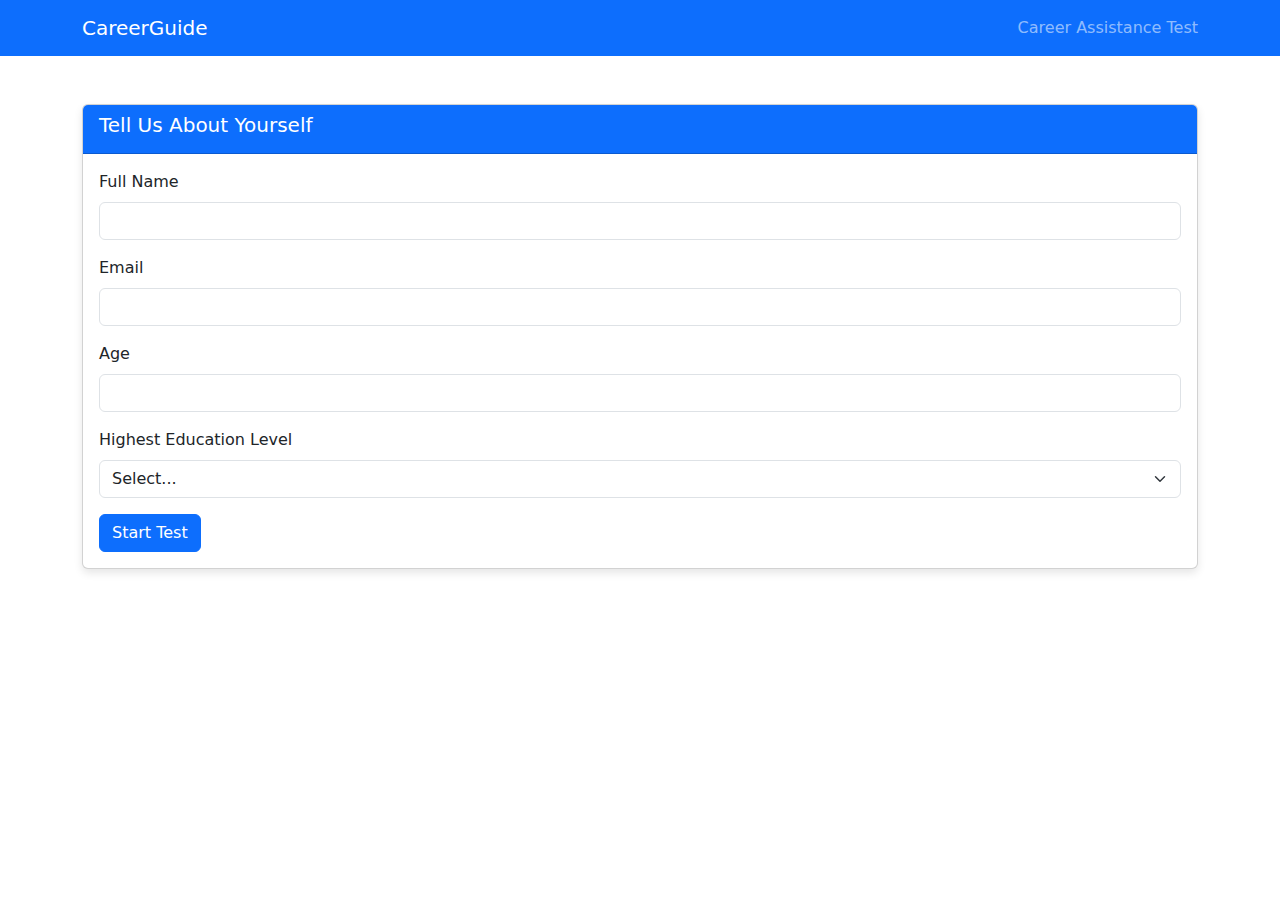
<file: target/classes/templates/careerAdvice.html>
<!DOCTYPE html>
<html>
<head>
    <meta charset="UTF-8">
    <meta name="viewport" content="width=device-width, initial-scale=1.0">
    <title>Career Assistance Test</title>
    <link href="https://cdn.jsdelivr.net/npm/bootstrap@5.3.0/dist/css/bootstrap.min.css" rel="stylesheet">
    <style>
        .question-card {
            margin-bottom: 2rem;
            box-shadow: 0 4px 8px rgba(0,0,0,0.1);
        }
        .progress {
            height: 10px;
            margin-bottom: 2rem;
        }
        .option-btn {
            text-align: left;
            margin-bottom: 0.5rem;
        }
        .result-card {
            margin-bottom: 1.5rem;
            border-left: 4px solid #0d6efd;
        }
    </style>
</head>
<body>
    <!-- Navigation -->
    <nav class="navbar navbar-expand-lg navbar-dark bg-primary">
        <div class="container">
            <a class="navbar-brand" href="/">CareerGuide</a>
            <span class="navbar-text">Career Assistance Test</span>
        </div>
    </nav>

    <!-- Test Container -->
    <div class="container my-5" id="test-container">
        <!-- User Info Form -->
        <div class="card question-card" id="user-info-section">
            <div class="card-header bg-primary text-white">
                <h5>Tell Us About Yourself</h5>
            </div>
            <div class="card-body">
                <form id="user-info-form">
                    <div class="mb-3">
                        <label for="name" class="form-label">Full Name</label>
                        <input type="text" class="form-control" id="name" required>
                    </div>
                    <div class="mb-3">
                        <label for="email" class="form-label">Email</label>
                        <input type="email" class="form-control" id="email" required>
                    </div>
                    <div class="mb-3">
                        <label for="age" class="form-label">Age</label>
                        <input type="number" class="form-control" id="age" required>
                    </div>
                    <div class="mb-3">
                        <label for="education" class="form-label">Highest Education Level</label>
                        <select class="form-select" id="education" required>
                            <option value="">Select...</option>
                            <option value="high_school">High School</option>
                            <option value="bachelor">Bachelor's Degree</option>
                            <option value="master">Master's Degree</option>
                            <option value="phd">PhD</option>
                            <option value="other">Other</option>
                        </select>
                    </div>
                    <button type="button" class="btn btn-primary" onclick="startTest()">Start Test</button>
                </form>
            </div>
        </div>

        <!-- Questions Section (initially hidden) -->
        <div id="questions-section" style="display: none;">
            <div class="d-flex justify-content-between mb-3">
                <span id="progress-text">Question 1 of 10</span>
                <div class="w-50">
                    <div class="progress">
                        <div id="progress-bar" class="progress-bar" role="progressbar" style="width: 10%"></div>
                    </div>
                </div>
            </div>

            <div class="card question-card">
                <div class="card-header bg-primary text-white">
                    <h5 id="question-text">Question text goes here</h5>
                </div>
                <div class="card-body" id="options-container">
                    <!-- Options will be inserted here by JavaScript -->
                </div>
            </div>

            <div class="d-flex justify-content-between mt-3">
                <button id="prev-btn" class="btn btn-secondary" disabled>Previous</button>
                <button id="next-btn" class="btn btn-primary">Next</button>
            </div>
        </div>
    </div>

    <!-- Results Section (initially hidden) -->
    <div class="container my-5" id="results-section" style="display: none;">
        <div class="card">
            <div class="card-header bg-success text-white">
                <h3>Your Career Recommendations</h3>
            </div>
            <div class="card-body">
                <div id="career-results">
                    <!-- Results will be inserted here by JavaScript -->
                </div>
                <div class="mt-4">
                    <h4>Suggested Learning Path</h4>
                    <div id="learning-path"></div>
                </div>
                <div class="mt-4">
                    <h4>Job Opportunities</h4>
                    <div id="job-opportunities"></div>
                </div>
                <div class="mt-4">
                    <button class="btn btn-primary" onclick="window.location.href='/'">Back to Home</button>
                </div>
            </div>
        </div>
    </div>

    <script src="https://cdn.jsdelivr.net/npm/bootstrap@5.3.0/dist/js/bootstrap.bundle.min.js"></script>
    <script>
        // Test questions data
        const testQuestions = [
            {
                id: 1,
                category: "interests",
                text: "Which of these activities do you enjoy the most?",
                options: [
                    "Solving complex problems",
                    "Creating art or designing things",
                    "Helping and working with people",
                    "Analyzing data and patterns",
                    "Building or fixing things"
                ]
            },
            {
                id: 2,
                category: "strengths",
                text: "What are you naturally good at?",
                options: [
                    "Mathematics and logical thinking",
                    "Creative thinking and imagination",
                    "Communication and teamwork",
                    "Attention to detail",
                    "Practical hands-on skills"
                ]
            },
            {
                id: 3,
                category: "experiences",
                text: "Which of these have you had the most experience with?",
                options: [
                    "Programming or technical projects",
                    "Artistic or creative projects",
                    "Team leadership or mentoring",
                    "Data analysis or research",
                    "Hands-on technical work"
                ]
            },
            {
                id: 4,
                category: "goals",
                text: "What are your primary career goals?",
                options: [
                    "Developing innovative technology",
                    "Expressing creativity",
                    "Helping others succeed",
                    "Solving complex problems",
                    "Building practical solutions"
                ]
            }
        ];

        let currentQuestion = 0;
        let userResponses = {};
        let userInfo = {};

        function startTest() {
            // Validate user info
            const name = document.getElementById('name').value.trim();
            const email = document.getElementById('email').value.trim();
            const age = document.getElementById('age').value.trim();
            const education = document.getElementById('education').value;
            
            if (!name || !email || !age || !education) {
                alert('Please fill in all fields');
                return;
            }

            // Save user info
            userInfo = {
                name: name,
                email: email,
                age: age,
                education: education
            };

            // Hide user info section and show questions
            document.getElementById('user-info-section').style.display = 'none';
            document.getElementById('questions-section').style.display = 'block';

            // Load first question
            loadQuestion(currentQuestion);
        }

        function loadQuestion(index) {
            const question = testQuestions[index];
            document.getElementById('question-text').textContent = question.text;
            
            const optionsContainer = document.getElementById('options-container');
            optionsContainer.innerHTML = '';
            
            question.options.forEach((option, i) => {
                const optionDiv = document.createElement('div');
                optionDiv.className = 'form-check';
                
                const input = document.createElement('input');
                input.className = 'form-check-input';
                input.type = 'radio';
                input.name = 'question-option';
                input.id = `option-${i}`;
                input.value = option;
                
                // Check if this option was previously selected
                if (userResponses[question.id] && userResponses[question.id].response === option) {
                    input.checked = true;
                }
                
                const label = document.createElement('label');
                label.className = 'form-check-label';
                label.htmlFor = `option-${i}`;
                label.textContent = option;
                
                optionDiv.appendChild(input);
                optionDiv.appendChild(label);
                optionsContainer.appendChild(optionDiv);
            });

            // Update progress
            updateProgress(index);
        }

        function updateProgress(index) {
            document.getElementById('progress-text').textContent = 
                `Question ${index + 1} of ${testQuestions.length}`;
            document.getElementById('progress-bar').style.width = 
                `${((index + 1) / testQuestions.length) * 100}%`;

            // Update navigation buttons
            document.getElementById('prev-btn').disabled = index === 0;
            document.getElementById('next-btn').textContent = 
                index === testQuestions.length - 1 ? 'Submit' : 'Next';
        }

        function saveResponse() {
            const selectedOption = document.querySelector('input[name="question-option"]:checked');
            if (selectedOption) {
                const question = testQuestions[currentQuestion];
                userResponses[question.id] = {
                    questionId: question.id,
                    response: selectedOption.value,
                    category: question.category
                };
                return true;
            }
            return false;
        }

        document.getElementById('next-btn').addEventListener('click', () => {
            if (!saveResponse()) {
                alert('Please select an option before continuing');
                return;
            }

            if (currentQuestion < testQuestions.length - 1) {
                currentQuestion++;
                loadQuestion(currentQuestion);
            } else {
                submitTest();
            }
        });

        document.getElementById('prev-btn').addEventListener('click', () => {
            if (currentQuestion > 0) {
                currentQuestion--;
                loadQuestion(currentQuestion);
            }
        });

        function submitTest() {
            // Hide test section and show results
            document.getElementById('questions-section').style.display = 'none';
            document.getElementById('results-section').style.display = 'block';

            // Generate results based on responses (client-side only)
            const results = generateResults();
            displayResults(results);
        }

        function generateResults() {
            // Simple client-side analysis based on responses
            const scores = {
                technical: 0,
                creative: 0,
                social: 0,
                analytical: 0,
                practical: 0
            };

            // Score responses
            Object.values(userResponses).forEach(response => {
                const answer = response.response.toLowerCase();
                
                if (answer.includes("problem") || answer.includes("code") || answer.includes("programming")) {
                    scores.technical += 2;
                }
                if (answer.includes("art") || answer.includes("design") || answer.includes("creative")) {
                    scores.creative += 2;
                }
                if (answer.includes("help") || answer.includes("team") || answer.includes("communicat")) {
                    scores.social += 2;
                }
                if (answer.includes("analy") || answer.includes("data") || answer.includes("research")) {
                    scores.analytical += 2;
                }
                if (answer.includes("build") || answer.includes("fix") || answer.includes("practical")) {
                    scores.practical += 2;
                }
            });

            // Determine dominant category
            const dominantCategory = Object.keys(scores).reduce((a, b) => scores[a] > scores[b] ? a : b);

            // Generate recommendations based on dominant category
            return generateRecommendations(dominantCategory, userInfo.education);
        }

        function generateRecommendations(category, educationLevel) {
            const recommendations = {
                careers: [],
                learningPath: [],
                jobOpportunities: []
            };

            switch (category) {
                case "technical":
                    recommendations.careers = [
                        "Software Developer",
                        "DevOps Engineer",
                        "Systems Architect"
                    ];
                    recommendations.learningPath = [
                        "Complete a programming certification (Java, Python, etc.)",
                        "Learn about cloud computing platforms (AWS, Azure)",
                        "Study software development methodologies (Agile, Scrum)"
                    ];
                    break;
                case "creative":
                    recommendations.careers = [
                        "Graphic Designer",
                        "UI/UX Designer",
                        "Creative Director"
                    ];
                    recommendations.learningPath = [
                        "Learn design tools (Adobe Creative Suite, Figma)",
                        "Study color theory and typography",
                        "Build a portfolio of creative work"
                    ];
                    break;
                case "social":
                    recommendations.careers = [
                        "Human Resources Specialist",
                        "Career Counselor",
                        "Team Manager"
                    ];
                    recommendations.learningPath = [
                        "Develop communication and leadership skills",
                        "Learn conflict resolution techniques",
                        "Study organizational behavior"
                    ];
                    break;
                case "analytical":
                    recommendations.careers = [
                        "Data Analyst",
                        "Business Intelligence Specialist",
                        "Research Scientist"
                    ];
                    recommendations.learningPath = [
                        "Learn data analysis tools (Excel, SQL, Tableau)",
                        "Study statistics and data visualization",
                        "Take courses in machine learning basics"
                    ];
                    break;
                case "practical":
                    recommendations.careers = [
                        "Mechanical Engineer",
                        "Construction Manager",
                        "Manufacturing Specialist"
                    ];
                    recommendations.learningPath = [
                        "Learn CAD software",
                        "Study materials science",
                        "Get safety certifications"
                    ];
                    break;
            }

            // Add job opportunities based on education level
            if (educationLevel === "high_school") {
                recommendations.jobOpportunities = [
                    "Entry-level positions in your field",
                    "Apprenticeship programs",
                    "Internship opportunities"
                ];
            } else if (educationLevel === "bachelor") {
                recommendations.jobOpportunities = [
                    "Junior roles in your recommended field",
                    "Graduate training programs",
                    "Specialist entry positions"
                ];
            } else {
                recommendations.jobOpportunities = [
                    "Mid-level to senior positions",
                    "Management roles",
                    "Specialist consulting positions"
                ];
            }

            return recommendations;
        }

        function displayResults(results) {
            const resultsContainer = document.getElementById('career-results');
            resultsContainer.innerHTML = `
                <div class="card result-card">
                    <div class="card-body">
                        <h4 class="card-title">Based on your responses, we recommend exploring these career paths:</h4>
                        <ul class="list-group list-group-flush">
                            ${results.careers.map(career => `<li class="list-group-item">${career}</li>`).join('')}
                        </ul>
                    </div>
                </div>
            `;

            document.getElementById('learning-path').innerHTML = `
                <div class="card result-card">
                    <div class="card-body">
                        <ul class="list-group list-group-flush">
                            ${results.learningPath.map(item => `<li class="list-group-item">${item}</li>`).join('')}
                        </ul>
                    </div>
                </div>
            `;

            document.getElementById('job-opportunities').innerHTML = `
                <div class="card result-card">
                    <div class="card-body">
                        <h5 class="card-title">Companies currently hiring for these roles:</h5>
                        <ul class="list-group list-group-flush">
                            ${results.jobOpportunities.map(job => `<li class="list-group-item">${job}</li>`).join('')}
                        </ul>
                    </div>
                </div>
            `;
        }
    </script>
</body>
</html>
</file>
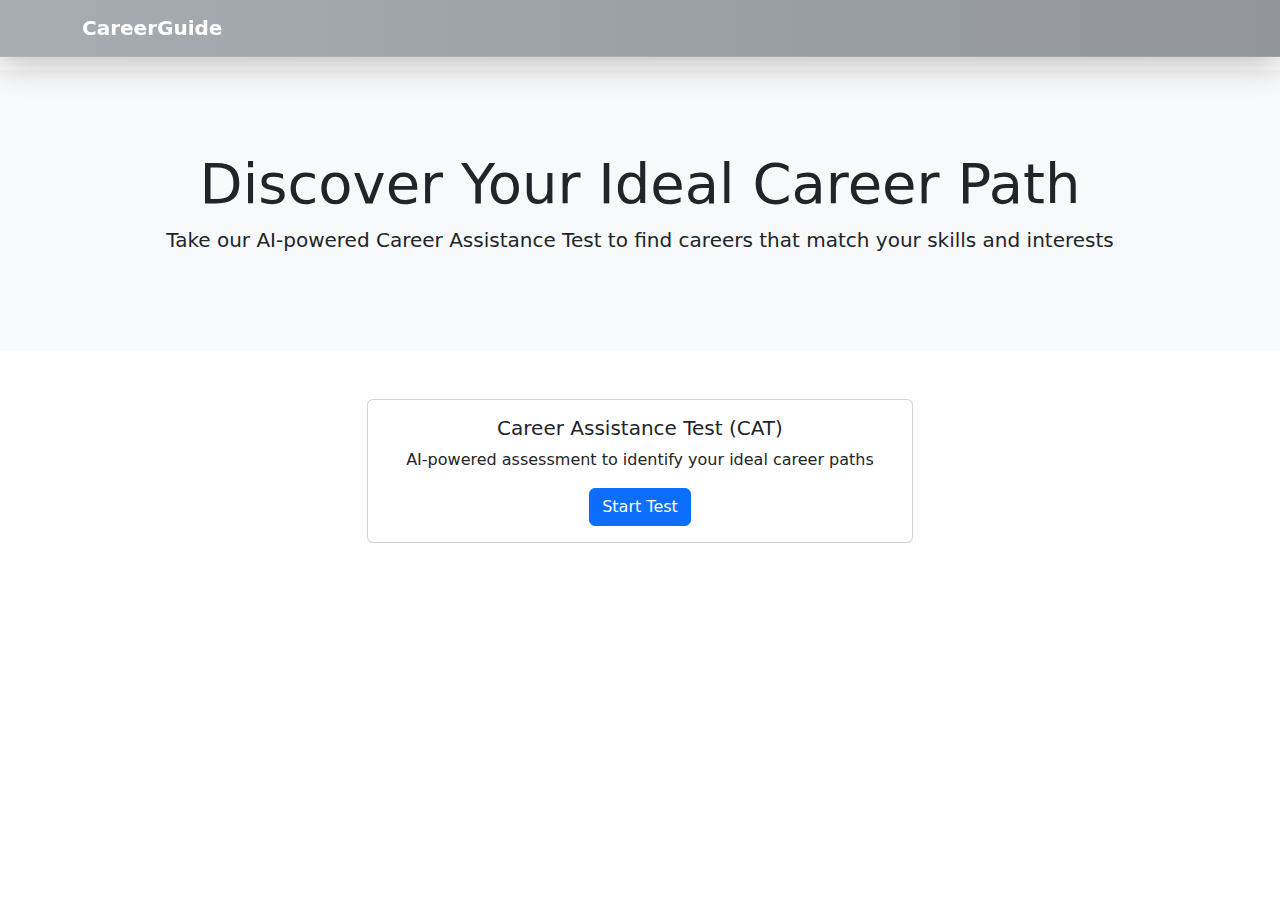
<file: target/classes/templates/CAT.html>
<!DOCTYPE html>
<html xmlns:th="http://www.thymeleaf.org">
<head>
    <meta charset="UTF-8">
    <meta name="viewport" content="width=device-width, initial-scale=1.0">
    <title>Career Guidance System</title>
    <link href="https://cdn.jsdelivr.net/npm/bootstrap@5.3.0/dist/css/bootstrap.min.css" rel="stylesheet">
    <style>
        /* Gray Gradient Glassy Navbar */
        .glass-navbar {
            background: linear-gradient(to right, rgba(108, 117, 125, 0.6), rgba(73, 80, 87, 0.6));
            backdrop-filter: blur(10px);
            -webkit-backdrop-filter: blur(10px);
            border-bottom: 1px solid rgba(255, 255, 255, 0.1);
            box-shadow: 0 8px 32px 0 rgba(0, 0, 0, 0.25);
            animation: fadeInDown 0.8s ease-in-out;
            transition: all 0.3s ease;
        }

        @keyframes fadeInDown {
            from {
                opacity: 0;
                transform: translateY(-20px);
            }
            to {
                opacity: 1;
                transform: translateY(0);
            }
        }

        .navbar-brand {
            font-weight: bold;
            color: white !important;
        }

        .hero-section {
            background-color: #f8f9fa;
            padding: 5rem 0;
            text-align: center;
        }

        .test-card {
            transition: transform 0.3s;
            cursor: pointer;
        }

        .test-card:hover {
            transform: scale(1.05);
            box-shadow: 0 10px 20px rgba(0, 0, 0, 0.2);
        }
    </style>
</head>
<body>
    <!-- Navigation -->
    <nav class="navbar navbar-expand-lg glass-navbar fixed-top">
        <div class="container">
            <a class="navbar-brand" href="#">CareerGuide</a>
        </div>
    </nav>

    <!-- Spacer for fixed navbar -->
    <div style="height: 70px;"></div>

    <!-- Hero Section -->
    <section class="hero-section">
        <div class="container">
            <h1 class="display-4">Discover Your Ideal Career Path</h1>
            <p class="lead">Take our AI-powered Career Assistance Test to find careers that match your skills and interests</p>
        </div>
    </section>

    <!-- Test Selection -->
    <section class="container my-5">
        <div class="row justify-content-center">
            <div class="col-md-6">
                <div class="card test-card" onclick="location.href='/career-advice'">
                    <div class="card-body text-center">
                        <h5 class="card-title">Career Assistance Test (CAT)</h5>
                        <p class="card-text">AI-powered assessment to identify your ideal career paths</p>
                        <button class="btn btn-primary">Start Test</button>
                    </div>
                </div>
            </div>
        </div>
    </section>

    <script src="https://cdn.jsdelivr.net/npm/bootstrap@5.3.0/dist/js/bootstrap.bundle.min.js"></script>
</body>
</html>
</file>
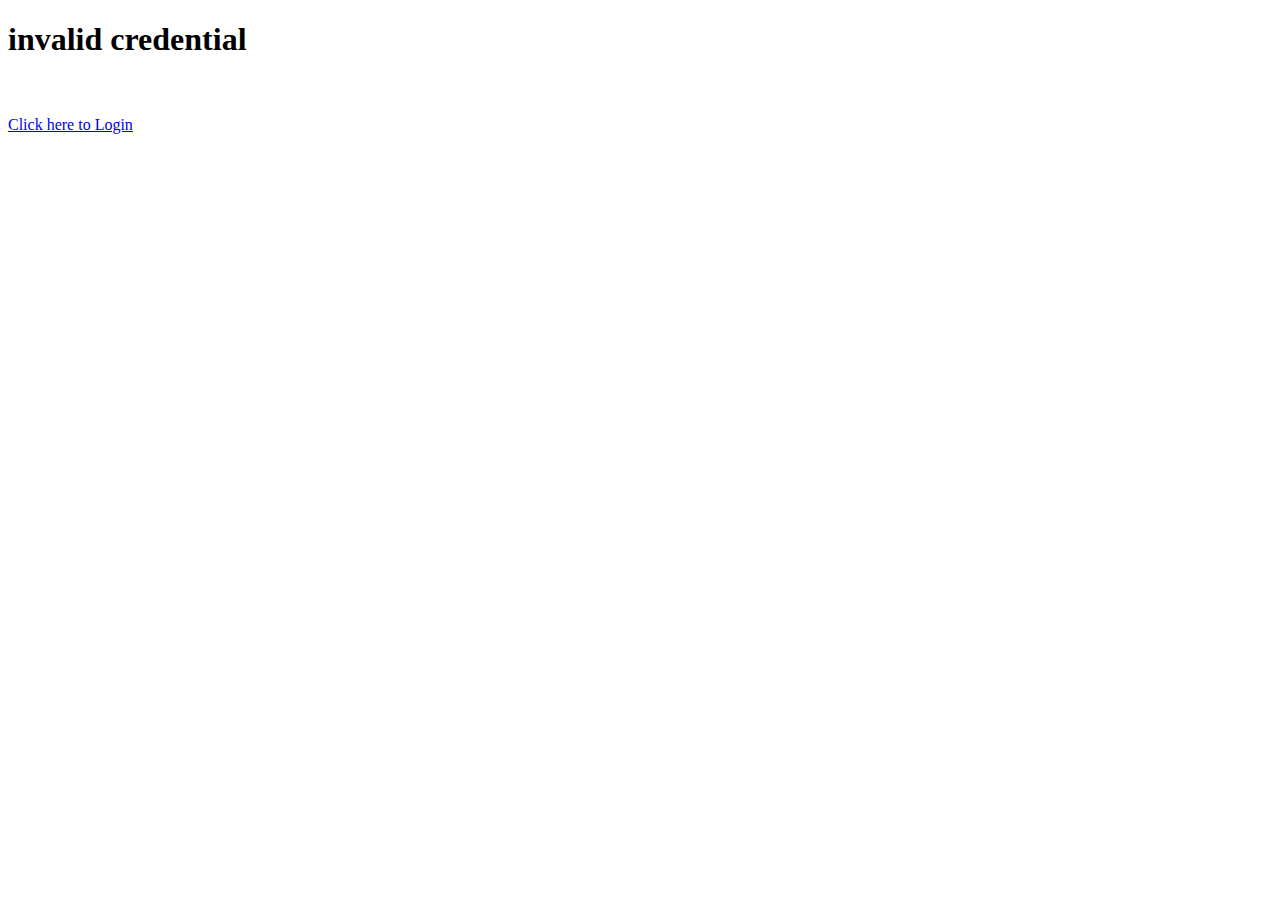
<file: target/classes/templates/loginfail.html>
<!DOCTYPE html>
<html>
<head>
<meta charset="UTF-8">
<title>Insert title here</title>
</head>
<body>
<h1>invalid credential</h1>
<br><br>
<a  href="/map-login">Click here to Login</a>
</body>
</html>
</file>
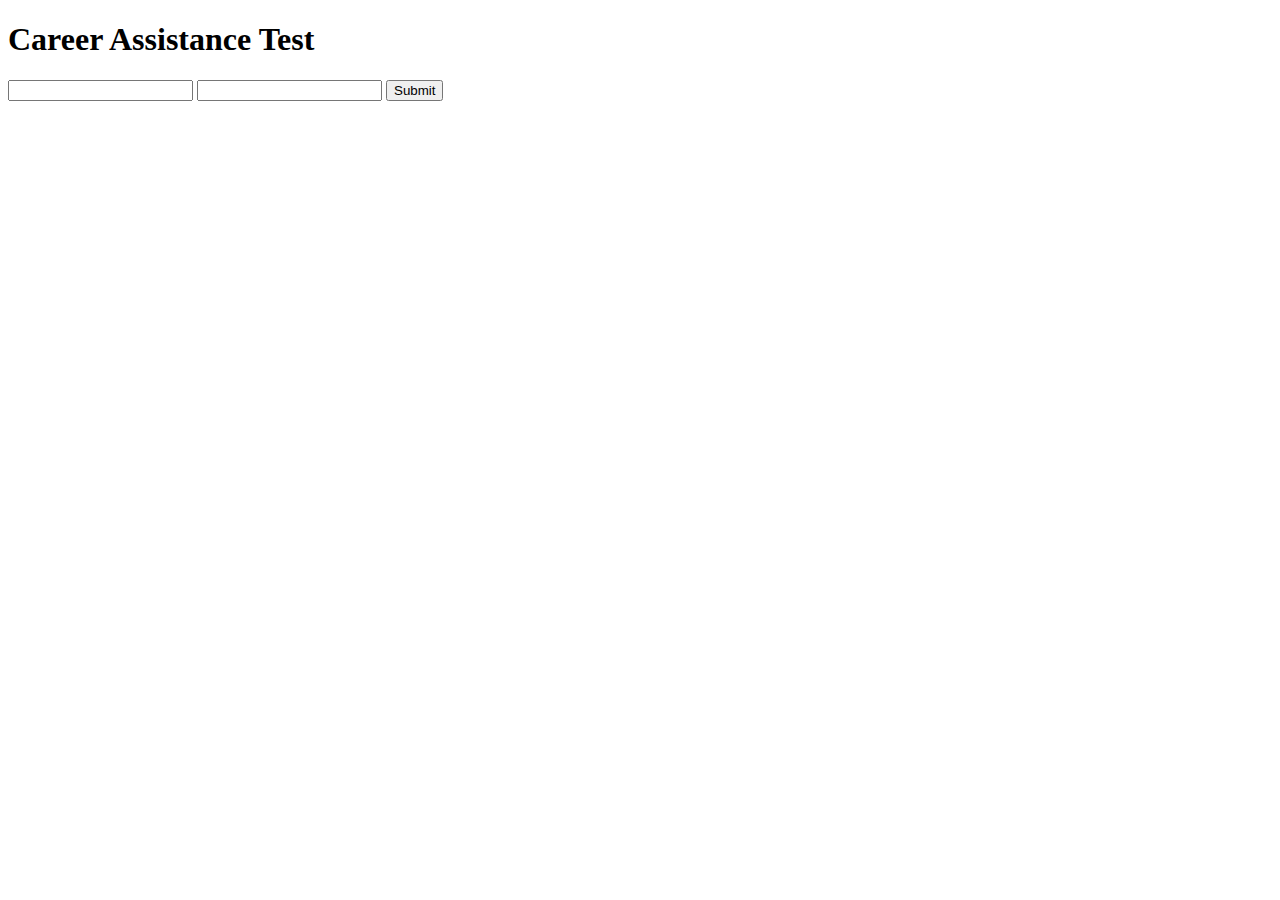
<file: target/classes/templates/quiz.html>
<!DOCTYPE html>
<html xmlns:th="http://www.thymeleaf.org">
<head>
    <title>Career Assistance Test</title>
</head>
<body>
    <h1>Career Assistance Test</h1>
    <form action="/submit" method="post">
  <input type="text" name="name" />
  <input type="email" name="email" />
  <button type="submit">Submit</button>
</form>

</body>
</html>
</file>
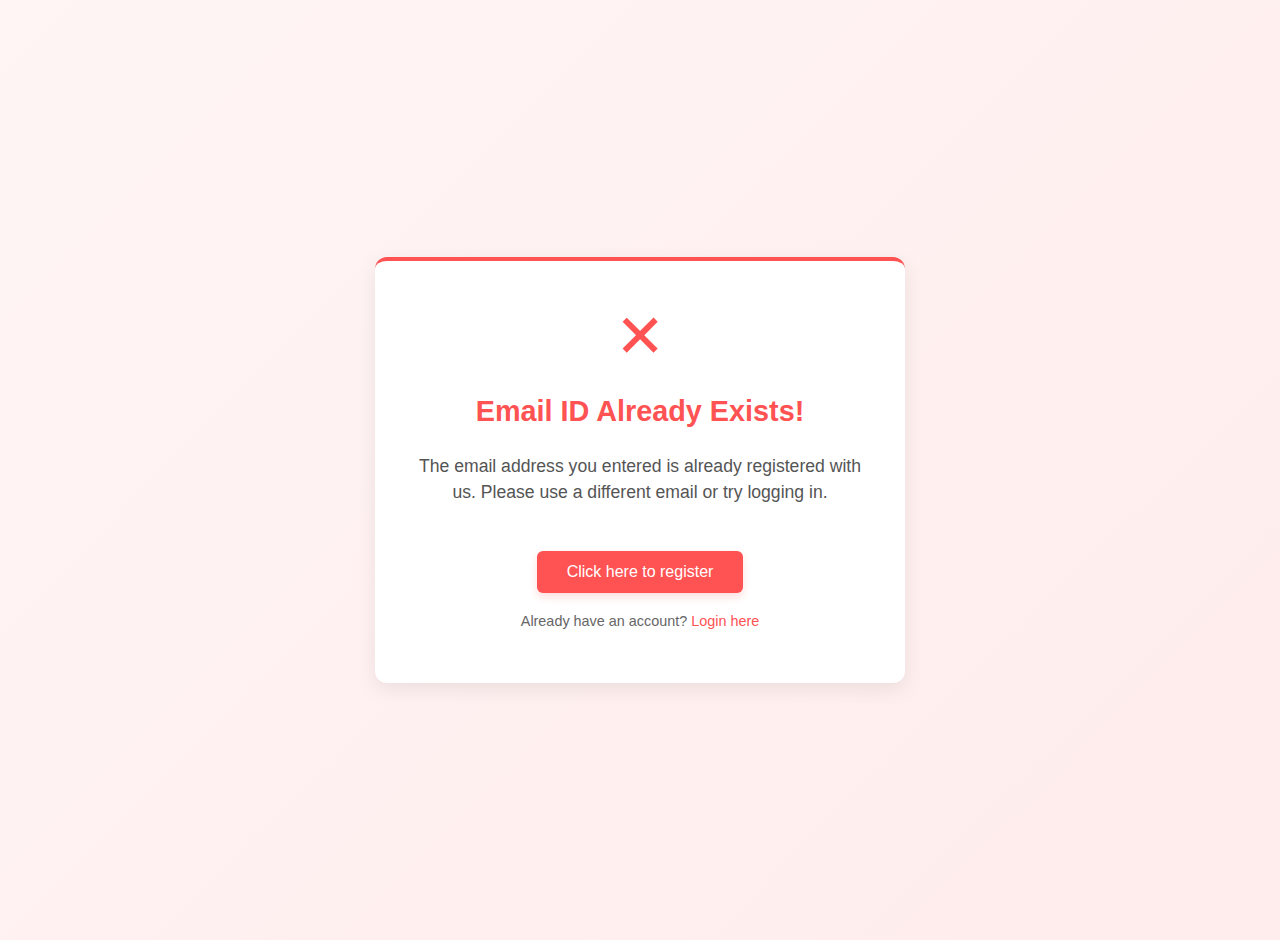
<file: target/classes/templates/registerfail.html>
<!DOCTYPE html>
<html>
<head>
<meta charset="UTF-8">
<title>Registration Error</title>
<style>
    body {
        font-family: 'Arial', sans-serif;
        background: linear-gradient(135deg, #fff5f5 0%, #ffecec 100%);
        display: flex;
        justify-content: center;
        align-items: center;
        height: 100vh;
        margin: 0;
        padding: 20px;
        text-align: center;
    }

    .error-container {
        background-color: white;
        border-radius: 12px;
        box-shadow: 0 6px 20px rgba(0, 0, 0, 0.08);
        padding: 40px;
        max-width: 450px;
        width: 90%;
        border-top: 4px solid #ff5252;
    }

    h2 {
        color: #ff5252;
        font-size: 1.8em;
        margin-bottom: 25px;
    }

    .error-icon {
        font-size: 60px;
        color: #ff5252;
        margin-bottom: 20px;
    }

    .register-link {
        display: inline-block;
        background-color: #ff5252;
        color: white;
        text-decoration: none;
        padding: 12px 30px;
        border-radius: 6px;
        font-size: 1em;
        font-weight: 500;
        margin-top: 15px;
        transition: all 0.3s ease;
        box-shadow: 0 4px 8px rgba(255, 82, 82, 0.2);
    }

    .register-link:hover {
        background-color: #e74c4c;
        transform: translateY(-2px);
        box-shadow: 0 6px 12px rgba(255, 82, 82, 0.3);
    }

    .register-link:active {
        transform: translateY(0);
    }

    .message {
        color: #555;
        font-size: 1.1em;
        margin-bottom: 30px;
        line-height: 1.5;
    }

    .login-suggestion {
        margin-top: 20px;
        color: #666;
        font-size: 0.9em;
    }

    .login-suggestion a {
        color: #ff5252;
        text-decoration: none;
        font-weight: 500;
    }

    .login-suggestion a:hover {
        text-decoration: underline;
    }
</style>
</head>
<body>
<div class="error-container">
    <div class="error-icon">✕</div>
    <h2>Email ID Already Exists!</h2>
    <p class="message">The email address you entered is already registered with us. Please use a different email or try logging in.</p>
    <a href="/map-register" class="register-link">Click here to register</a>
    <p class="login-suggestion">Already have an account? <a href="/map-login">Login here</a></p>
</div>
</body>
</html>
</file>
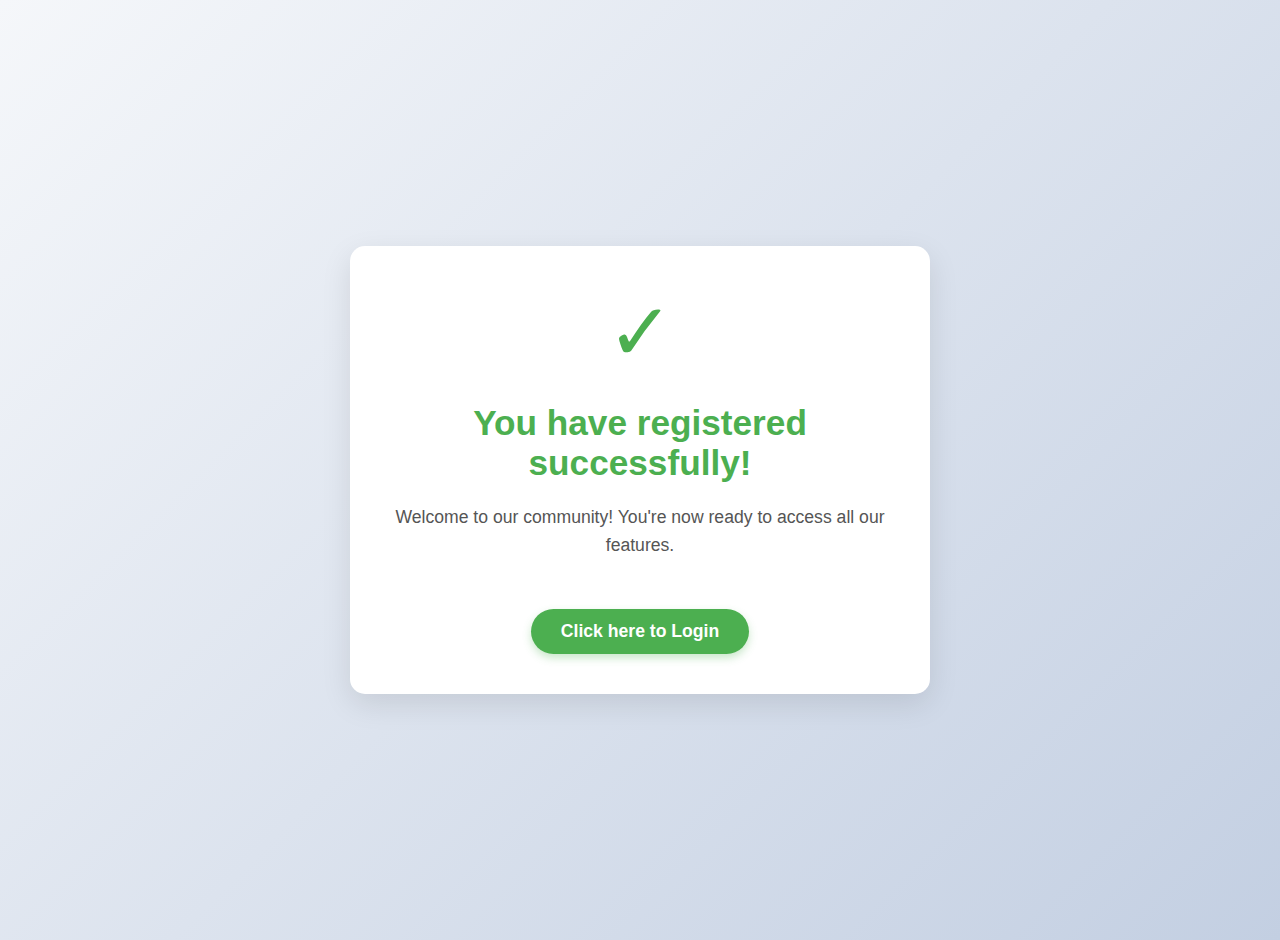
<file: target/classes/templates/registersuccess.html>
<!DOCTYPE html>
<html>
<head>
<meta charset="UTF-8">
<title>Registration Successful</title>
<style>
    body {
        font-family: 'Arial', sans-serif;
        background: linear-gradient(135deg, #f5f7fa 0%, #c3cfe2 100%);
        display: flex;
        justify-content: center;
        align-items: center;
        height: 100vh;
        margin: 0;
        padding: 20px;
        text-align: center;
    }

    .success-container {
        background-color: white;
        border-radius: 15px;
        box-shadow: 0 10px 30px rgba(0, 0, 0, 0.1);
        padding: 40px;
        max-width: 500px;
        width: 100%;
    }

    h1 {
        color: #4CAF50;
        font-size: 2.2em;
        margin-bottom: 20px;
    }

    .success-icon {
        font-size: 80px;
        color: #4CAF50;
        margin-bottom: 20px;
    }

    .login-link {
        display: inline-block;
        background-color: #4CAF50;
        color: white;
        text-decoration: none;
        padding: 12px 30px;
        border-radius: 50px;
        font-size: 1.1em;
        font-weight: bold;
        margin-top: 20px;
        transition: all 0.3s ease;
        box-shadow: 0 4px 8px rgba(76, 175, 80, 0.3);
    }

    .login-link:hover {
        background-color: #45a049;
        transform: translateY(-3px);
        box-shadow: 0 6px 12px rgba(76, 175, 80, 0.4);
    }

    .login-link:active {
        transform: translateY(0);
    }

    .welcome-text {
        color: #555;
        font-size: 1.1em;
        margin-bottom: 30px;
        line-height: 1.6;
    }
</style>
</head>
<body>
<div class="success-container">
    <div class="success-icon">✓</div>
    <h1>You have registered successfully!</h1>
    <p class="welcome-text">Welcome to our community! You're now ready to access all our features.</p>
    <a href="/map-login" class="login-link">Click here to Login</a>
</div>
</body>
</html>
</file>
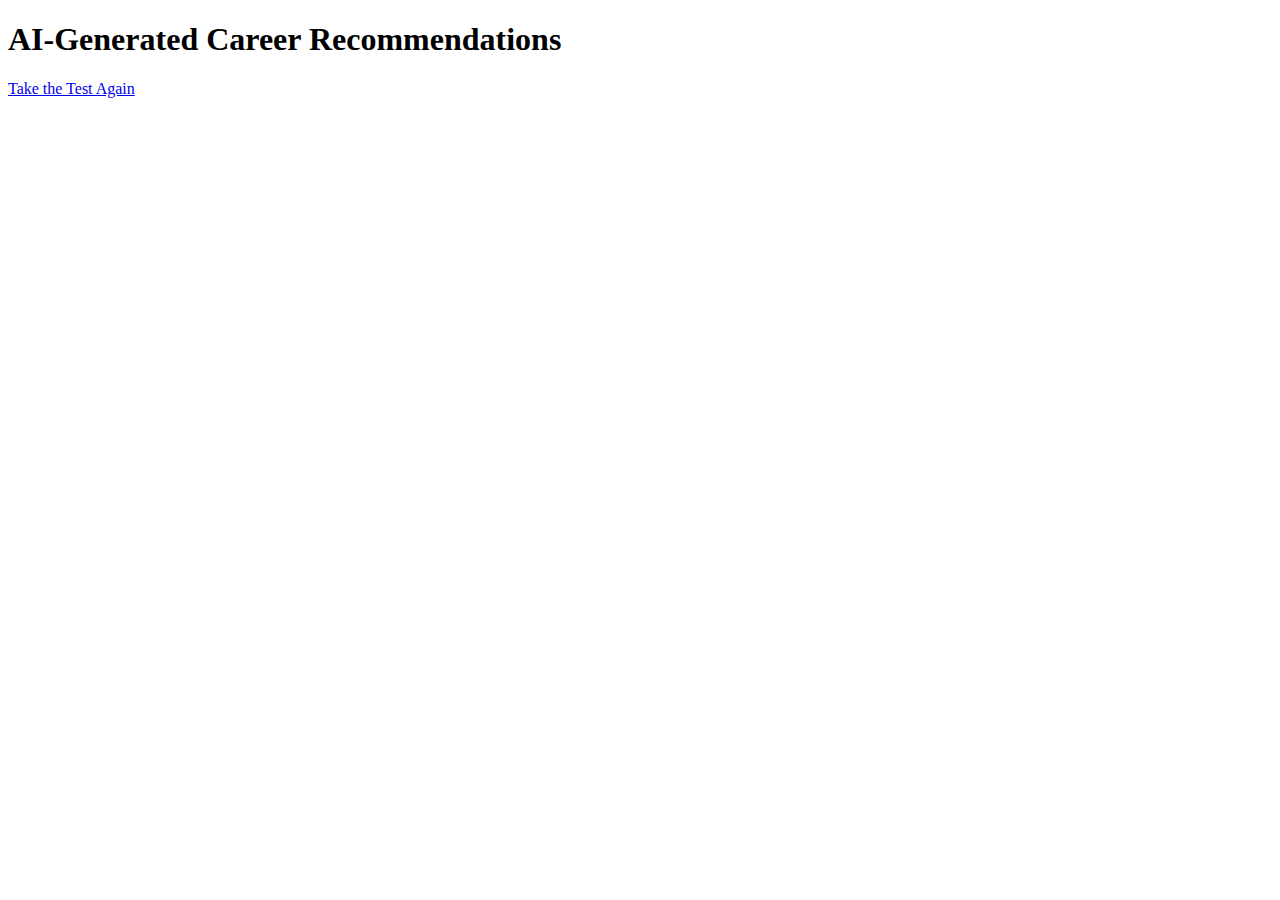
<file: target/classes/templates/result.html>
<!DOCTYPE html>
<html xmlns:th="http://www.thymeleaf.org">
<head>
    <title>Career Recommendations</title>
</head>
<body>
    <h1>AI-Generated Career Recommendations</h1>
    <p th:text="${advice}"></p>
    <a href="/">Take the Test Again</a>
</body>
</html>
</file>
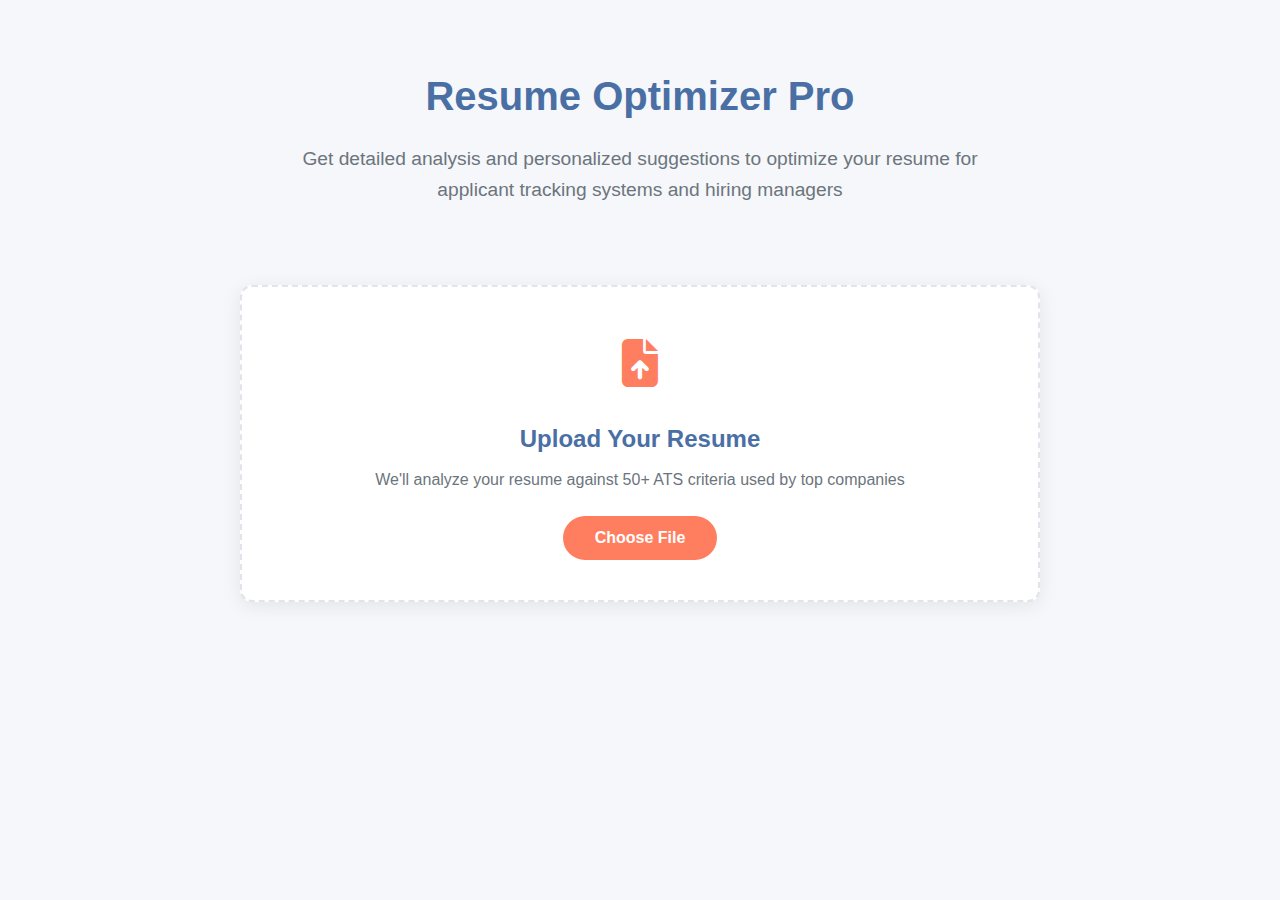
<file: target/classes/templates/resume_analyzer.html>
<!DOCTYPE html>
<html lang="en">
<head>
  <meta charset="UTF-8" />
  <meta name="viewport" content="width=device-width, initial-scale=1.0"/>
  <title>Resume Optimizer Pro</title>
  <link rel="stylesheet" href="https://cdnjs.cloudflare.com/ajax/libs/font-awesome/6.4.0/css/all.min.css">
  <style>
    :root {
      --primary: #4a6fa5;
      --secondary: #6b8cae;
      --accent: #ff7e5f;
      --success: #4caf50;
      --warning: #ff9800;
      --danger: #f44336;
      --light: #ffffff;
      --light-gray: #f5f7fa;
      --medium-gray: #e1e5eb;
      --dark-gray: #6c757d;
      --text: #333333;
    }

    * {
      margin: 0;
      padding: 0;
      box-sizing: border-box;
    }

    body {
      font-family: 'Segoe UI', 'Helvetica Neue', sans-serif;
      background-color: var(--light-gray);
      color: var(--text);
      line-height: 1.6;
    }

    .container {
      max-width: 1200px;
      margin: 0 auto;
      padding: 2rem;
    }

    header {
      text-align: center;
      margin-bottom: 3rem;
      padding: 2rem 0;
    }

    h1 {
      font-size: 2.5rem;
      color: var(--primary);
      margin-bottom: 1rem;
    }

    .subtitle {
      font-size: 1.2rem;
      color: var(--dark-gray);
      max-width: 700px;
      margin: 0 auto;
    }

    .upload-container {
      background: var(--light);
      border-radius: 12px;
      padding: 2.5rem;
      box-shadow: 0 4px 20px rgba(0,0,0,0.08);
      max-width: 800px;
      margin: 0 auto 3rem;
      text-align: center;
      border: 2px dashed var(--medium-gray);
      transition: all 0.3s ease;
    }

    .upload-container:hover {
      border-color: var(--accent);
      transform: translateY(-3px);
    }

    .upload-icon {
      font-size: 3rem;
      color: var(--accent);
      margin-bottom: 1rem;
    }

    .upload-title {
      font-size: 1.5rem;
      margin-bottom: 0.5rem;
      color: var(--primary);
    }

    .upload-text {
      color: var(--dark-gray);
      margin-bottom: 1.5rem;
    }

    .upload-btn {
      background: var(--accent);
      color: white;
      border: none;
      padding: 0.8rem 2rem;
      border-radius: 50px;
      font-weight: 600;
      cursor: pointer;
      transition: all 0.3s ease;
      font-size: 1rem;
    }

    .upload-btn:hover {
      background: #ff6b4d;
      transform: translateY(-2px);
      box-shadow: 0 4px 12px rgba(255, 126, 95, 0.3);
    }

    .file-input {
      display: none;
    }

    .file-name {
      margin-top: 1rem;
      color: var(--primary);
      font-weight: 500;
      display: none;
    }

    /* Results Section */
    .results-container {
      display: none;
      background: var(--light);
      border-radius: 12px;
      padding: 2.5rem;
      box-shadow: 0 4px 20px rgba(0,0,0,0.08);
      margin-bottom: 3rem;
    }

    .score-header {
      text-align: center;
      margin-bottom: 3rem;
    }

    .score-circle {
      position: relative;
      width: 150px;
      height: 150px;
      margin: 0 auto 1.5rem;
    }

    .score-circle svg {
      width: 100%;
      height: 100%;
    }

    .score-circle-bg {
      fill: none;
      stroke: var(--medium-gray);
      stroke-width: 8;
    }

    .score-circle-progress {
      fill: none;
      stroke: var(--accent);
      stroke-width: 8;
      stroke-linecap: round;
      transform: rotate(-90deg);
      transform-origin: 50% 50%;
      transition: stroke-dashoffset 1s ease;
    }

    .score-value {
      position: absolute;
      top: 50%;
      left: 50%;
      transform: translate(-50%, -50%);
      font-size: 2.5rem;
      font-weight: 700;
      color: var(--primary);
    }

    .score-label {
      font-size: 1.5rem;
      font-weight: 600;
      margin-bottom: 0.5rem;
      color: var(--primary);
    }

    .score-description {
      color: var(--dark-gray);
      max-width: 500px;
      margin: 0 auto;
    }

    /* Results Grid */
    .results-grid {
      display: grid;
      grid-template-columns: repeat(auto-fit, minmax(300px, 1fr));
      gap: 2rem;
      margin-top: 2rem;
    }

    .result-card {
      background: var(--light-gray);
      border-radius: 10px;
      padding: 1.5rem;
      transition: all 0.3s ease;
    }

    .result-card:hover {
      transform: translateY(-5px);
      box-shadow: 0 6px 15px rgba(0,0,0,0.1);
    }

    .result-card h3 {
      font-size: 1.3rem;
      margin-bottom: 1rem;
      color: var(--primary);
      display: flex;
      align-items: center;
      gap: 0.5rem;
    }

    .analysis-list {
      list-style: none;
    }

    .analysis-item {
      padding: 0.8rem 0;
      border-bottom: 1px solid var(--medium-gray);
      display: flex;
      align-items: flex-start;
      gap: 0.8rem;
    }

    .analysis-item:last-child {
      border-bottom: none;
    }

    .analysis-icon {
      font-size: 1.2rem;
      margin-top: 2px;
      min-width: 24px;
      text-align: center;
    }

    .analysis-content {
      flex: 1;
    }

    .analysis-title {
      font-weight: 500;
      margin-bottom: 0.3rem;
    }

    .analysis-desc {
      color: var(--dark-gray);
      font-size: 0.95rem;
      line-height: 1.5;
    }

    /* Suggestions */
    .suggestion-item {
      background: var(--light-gray);
      border-radius: 8px;
      padding: 1.2rem;
      margin-bottom: 1rem;
      transition: all 0.3s ease;
    }

    .suggestion-item:hover {
      background: #eef2f7;
    }

    .suggestion-header {
      display: flex;
      align-items: center;
      justify-content: space-between;
      margin-bottom: 0.8rem;
    }

    .suggestion-category {
      display: flex;
      align-items: center;
      gap: 0.5rem;
      font-weight: 600;
      color: var(--primary);
      font-size: 0.9rem;
      text-transform: uppercase;
      letter-spacing: 0.5px;
    }

    .category-icon {
      font-size: 1rem;
    }

    .suggestion-priority {
      padding: 0.3rem 0.8rem;
      border-radius: 20px;
      font-size: 0.75rem;
      font-weight: 600;
      background: var(--danger);
      color: white;
    }

    .suggestion-priority.high {
      background: var(--danger);
    }

    .suggestion-priority.medium {
      background: var(--warning);
      color: var(--text);
    }

    .suggestion-priority.low {
      background: var(--success);
    }

    .suggestion-text {
      margin-bottom: 0.8rem;
      line-height: 1.6;
    }

    .suggestion-details {
      background: rgba(255,255,255,0.8);
      border-radius: 6px;
      padding: 0.8rem;
      margin-top: 0.8rem;
      border: 1px solid var(--medium-gray);
    }

    .detail-title {
      font-size: 0.85rem;
      color: var(--dark-gray);
      margin-bottom: 0.4rem;
      display: flex;
      align-items: center;
      gap: 0.5rem;
    }

    .detail-content {
      font-size: 0.9rem;
      line-height: 1.5;
      padding-left: 1.5rem;
      border-left: 2px solid var(--medium-gray);
      margin-left: 0.5rem;
    }

    .detail-content.before {
      color: var(--danger);
      border-left-color: var(--danger);
      margin-bottom: 0.8rem;
    }

    .detail-content.after {
      color: var(--success);
      border-left-color: var(--success);
    }

    /* Responsive */
    @media (max-width: 768px) {
      .container {
        padding: 1.5rem;
      }
      
      h1 {
        font-size: 2rem;
      }
      
      .subtitle {
        font-size: 1rem;
      }
      
      .upload-container {
        padding: 1.5rem;
      }
      
      .results-container {
        padding: 1.5rem;
      }
      
      .results-grid {
        grid-template-columns: 1fr;
      }
    }
  </style>
</head>
<body>
  <div class="container">
    <header>
      <h1>Resume Optimizer Pro</h1>
      <p class="subtitle">Get detailed analysis and personalized suggestions to optimize your resume for applicant tracking systems and hiring managers</p>
    </header>

    <div class="upload-container">
      <input type="file" id="resumeFile" class="file-input" accept=".pdf,.doc,.docx,.txt" />
      <div class="upload-icon">
        <i class="fas fa-file-upload"></i>
      </div>
      <h3 class="upload-title">Upload Your Resume</h3>
      <p class="upload-text">We'll analyze your resume against 50+ ATS criteria used by top companies</p>
      <button class="upload-btn">Choose File</button>
      <div class="file-name" id="fileName"></div>
    </div>

    <div id="results" class="results-container">
      <div class="score-header">
        <div class="score-circle">
          <svg viewBox="0 0 100 100">
            <circle class="score-circle-bg" cx="50" cy="50" r="40"></circle>
            <circle class="score-circle-progress" cx="50" cy="50" r="40" stroke-dasharray="251.2" stroke-dashoffset="100.5"></circle>
          </svg>
          <div class="score-value">72</div>
        </div>
        <h2 class="score-label">Good Resume Strength</h2>
        <p class="score-description">Your resume scores well but could be improved in several key areas to better pass ATS screening.</p>
      </div>

      <div class="results-grid">
        <div class="result-card">
          <h3><i class="fas fa-check-circle" style="color: var(--success)"></i> Strengths</h3>
          <ul class="analysis-list">
            <li class="analysis-item">
              <i class="fas fa-user-check analysis-icon" style="color: var(--success)"></i>
              <div class="analysis-content">
                <div class="analysis-title">Clear Contact Information</div>
                <div class="analysis-desc">Your name, email, and phone number are properly formatted and easy to find.</div>
              </div>
            </li>
            <li class="analysis-item">
              <i class="fas fa-key analysis-icon" style="color: var(--success)"></i>
              <div class="analysis-content">
                <div class="analysis-title">Relevant Keywords</div>
                <div class="analysis-desc">Good use of industry-specific keywords throughout your resume.</div>
              </div>
            </li>
            <li class="analysis-item">
              <i class="fas fa-file-alt analysis-icon" style="color: var(--success)"></i>
              <div class="analysis-content">
                <div class="analysis-title">Proper Length</div>
                <div class="analysis-desc">Your resume maintains an appropriate 1-2 page length for your experience level.</div>
              </div>
            </li>
          </ul>
        </div>
        
        <div class="result-card">
          <h3><i class="fas fa-exclamation-triangle" style="color: var(--warning)"></i> Improvements</h3>
          <ul class="analysis-list">
            <li class="analysis-item">
              <i class="fas fa-bullseye analysis-icon" style="color: var(--warning)"></i>
              <div class="analysis-content">
                <div class="analysis-title">Quantifiable Results</div>
                <div class="analysis-desc">Add more metrics to demonstrate your impact in previous roles.</div>
              </div>
            </li>
            <li class="analysis-item">
              <i class="fas fa-list-ul analysis-icon" style="color: var(--warning)"></i>
              <div class="analysis-content">
                <div class="analysis-title">Bullet Point Consistency</div>
                <div class="analysis-desc">Some bullet points are fragments while others are complete sentences.</div>
              </div>
            </li>
            <li class="analysis-item">
              <i class="fas fa-graduation-cap analysis-icon" style="color: var(--warning)"></i>
              <div class="analysis-content">
                <div class="analysis-title">Education Details</div>
                <div class="analysis-desc">Include relevant coursework or honors if you're early in your career.</div>
              </div>
            </li>
          </ul>
        </div>
        
        <div class="result-card">
          <h3><i class="fas fa-times-circle" style="color: var(--danger)"></i> Critical Issues</h3>
          <ul class="analysis-list">
            <li class="analysis-item">
              <i class="fas fa-paragraph analysis-icon" style="color: var(--danger)"></i>
              <div class="analysis-content">
                <div class="analysis-title">Missing Summary</div>
                <div class="analysis-desc">ATS systems look for a professional summary at the top of your resume.</div>
              </div>
            </li>
            <li class="analysis-item">
              <i class="fas fa-calendar-alt analysis-icon" style="color: var(--danger)"></i>
              <div class="analysis-content">
                <div class="analysis-title">Date Formatting</div>
                <div class="analysis-desc">Inconsistent date formats can confuse ATS parsers.</div>
              </div>
            </li>
          </ul>
        </div>
      </div>
      
      <div class="result-card" style="margin-top: 2rem; grid-column: 1 / -1;">
        <h3><i class="fas fa-lightbulb" style="color: var(--accent)"></i> Detailed Suggestions</h3>
        <div class="suggestion-item">
          <div class="suggestion-header">
            <span class="suggestion-category">
              <i class="fas fa-file-alt category-icon"></i>
              CONTENT
            </span>
            <span class="suggestion-priority high">HIGH PRIORITY</span>
          </div>
          <div class="suggestion-text">
            Add a professional summary section at the top of your resume (3-4 lines) highlighting your key qualifications, years of experience, and career focus.
          </div>
          <div class="suggestion-details">
            <div class="detail-title">
              <i class="fas fa-magic"></i> Example Summary
            </div>
            <div class="detail-content after">
              "Results-driven Marketing Professional with 5+ years of experience in digital campaign management and team leadership. Proven track record of increasing engagement metrics by 30-50% across multiple platforms. Certified in Google Analytics and AdWords with expertise in SEO, PPC, and social media marketing. Passionate about data-driven strategies that deliver measurable business results."
            </div>
          </div>
        </div>
        
        <div class="suggestion-item">
          <div class="suggestion-header">
            <span class="suggestion-category">
              <i class="fas fa-chart-bar category-icon"></i>
              ACHIEVEMENTS
            </span>
            <span class="suggestion-priority high">HIGH PRIORITY</span>
          </div>
          <div class="suggestion-text">
            Rewrite your bullet points using the CAR (Challenge-Action-Result) method to highlight quantifiable achievements.
          </div>
          <div class="suggestion-details">
            <div class="detail-title">
              <i class="fas fa-times"></i> Current Bullet
            </div>
            <div class="detail-content before">
              "Managed social media accounts and increased engagement"
            </div>
            <div class="detail-title">
              <i class="fas fa-check"></i> Improved Version
            </div>
            <div class="detail-content after">
              "Increased social media engagement by 42% over 6 months (Challenge) by implementing a content calendar and analytics-driven posting strategy (Action), resulting in 15% more qualified leads for the sales team (Result)"
            </div>
          </div>
        </div>
        
        <div class="suggestion-item">
          <div class="suggestion-header">
            <span class="suggestion-category">
              <i class="fas fa-key category-icon"></i>
              KEYWORDS
            </span>
            <span class="suggestion-priority medium">MEDIUM PRIORITY</span>
          </div>
          <div class="suggestion-text">
            Incorporate more keywords from your target job descriptions naturally throughout your resume.
          </div>
          <div class="suggestion-details">
            <div class="detail-title">
              <i class="fas fa-search"></i> Missing Keywords
            </div>
            <div class="detail-content">
              "CRM platforms, KPI reporting, conversion optimization, A/B testing, marketing automation, ROI analysis"
            </div>
          </div>
        </div>
        
        <div class="suggestion-item">
          <div class="suggestion-header">
            <span class="suggestion-category">
              <i class="fas fa-edit category-icon"></i>
              FORMATTING
            </span>
            <span class="suggestion-priority medium">MEDIUM PRIORITY</span>
          </div>
          <div class="suggestion-text">
            Standardize all dates to use the same format (Month Year - Month Year) throughout your resume.
          </div>
          <div class="suggestion-details">
            <div class="detail-title">
              <i class="fas fa-times"></i> Inconsistent
            </div>
            <div class="detail-content before">
              "June 2020 - Present | 2018-2019 | Jan. 2017 - May 2018"
            </div>
            <div class="detail-title">
              <i class="fas fa-check"></i> Standardized
            </div>
            <div class="detail-content after">
              "June 2020 - Present | September 2018 - December 2019 | January 2017 - May 2018"
            </div>
          </div>
        </div>
        
        <div class="suggestion-item">
          <div class="suggestion-header">
            <span class="suggestion-category">
              <i class="fas fa-code category-icon"></i>
              SKILLS
            </span>
            <span class="suggestion-priority low">LOW PRIORITY</span>
          </div>
          <div class="suggestion-text">
            Reorganize your skills section into logical categories rather than a single list for better readability.
          </div>
          <div class="suggestion-details">
            <div class="detail-title">
              <i class="fas fa-times"></i> Current Format
            </div>
            <div class="detail-content before">
              "Photoshop, HTML, CSS, JavaScript, Google Analytics, Facebook Ads, SEO, WordPress, Email Marketing, PowerPoint"
            </div>
            <div class="detail-title">
              <i class="fas fa-check"></i> Improved Format
            </div>
            <div class="detail-content after">
              <strong>Technical Skills:</strong> HTML, CSS, JavaScript, WordPress<br>
              <strong>Digital Marketing:</strong> SEO, Google Analytics, Facebook Ads, Email Marketing<br>
              <strong>Design Tools:</strong> Photoshop, PowerPoint
            </div>
          </div>
        </div>
      </div>
    </div>
  </div>

  <script>
    const fileInput = document.getElementById('resumeFile');
    const fileName = document.getElementById('fileName');
    const resultsEl = document.getElementById('results');
    const uploadIcon = document.querySelector('.upload-icon i');
    const uploadTitle = document.querySelector('.upload-title');
    const uploadBtn = document.querySelector('.upload-btn');

    fileInput.addEventListener('change', function() {
      if (this.files.length > 0) {
        fileName.textContent = this.files[0].name;
        fileName.style.display = 'block';
        analyzeResume();
      }
    });

    function analyzeResume() {
      if (!fileInput.files[0]) return;
      
      // Show loading state
      uploadIcon.className = 'fas fa-spinner fa-spin';
      uploadTitle.textContent = 'Analyzing Resume...';
      uploadBtn.style.display = 'none';
      
      // Simulate API call with timeout
      setTimeout(() => {
        // Show results
        resultsEl.style.display = 'block';
        resultsEl.scrollIntoView({ behavior: 'smooth' });
        
        // Reset upload box
        uploadIcon.className = 'fas fa-check-circle';
        uploadTitle.textContent = 'Analysis Complete!';
        uploadBtn.style.display = 'inline-block';
      }, 2000);
    }

    // Allow clicking anywhere in upload box to trigger file input
    document.querySelector('.upload-container').addEventListener('click', function(e) {
      if (e.target.tagName !== 'INPUT' && e.target.tagName !== 'BUTTON') {
        fileInput.click();
      }
    });
  </script>
</body>
</html>
</file>
